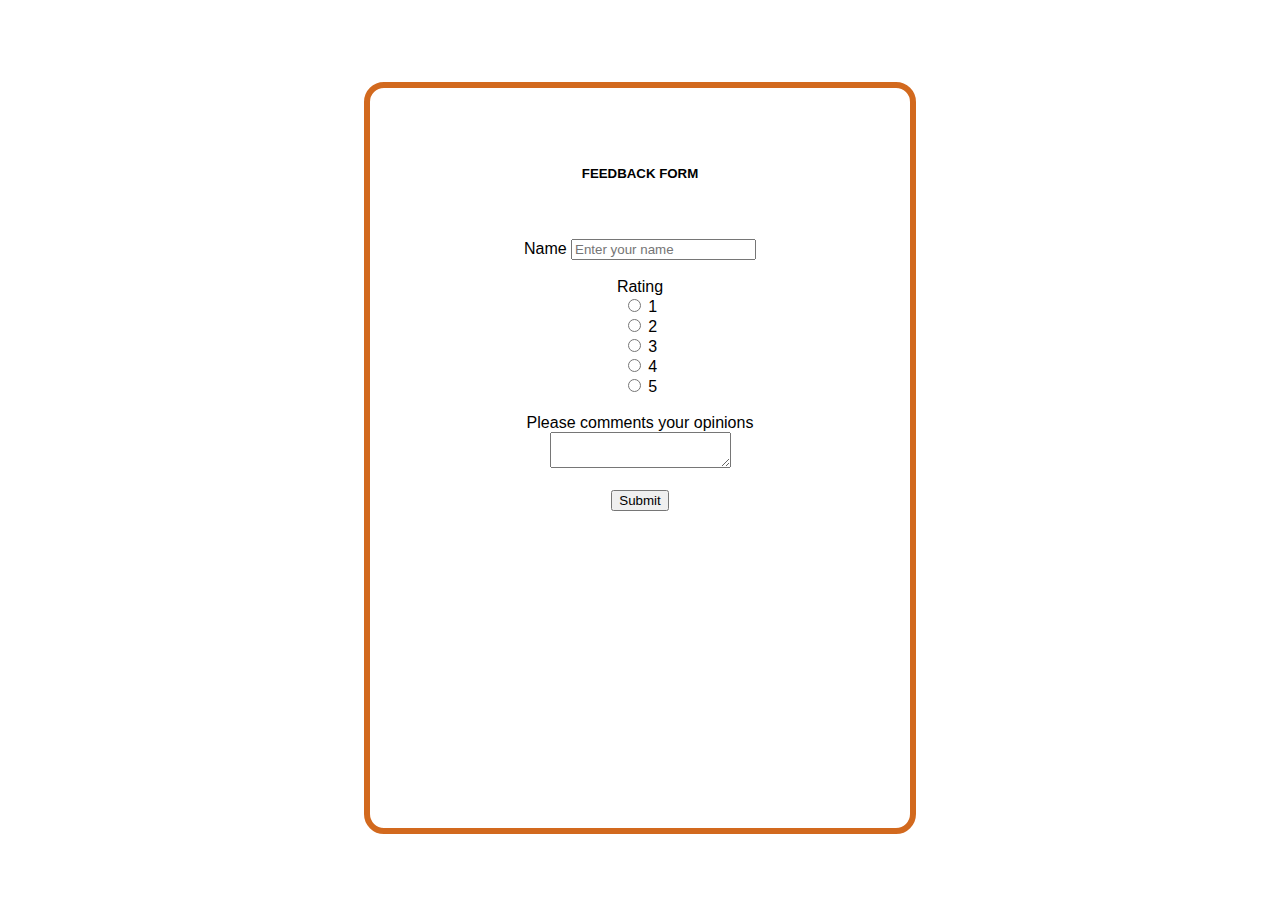
<file: index.html>
<!-- 4. Feedback / Survey Form
Name (optional)
Rating (1–5 stars or radio buttons)
Comments (text area)
Submit button
Purpose: Collect user feedback or opinions. -->


<!DOCTYPE html>
<html lang="en">
<head>
    <meta charset="UTF-8">
    <meta name="viewport" content="width=device-width, initial-scale=1.0">
    <title>Feedback Form</title>
</head>
<body>
    <form class="feedback">
        <br>
        <br>
        <h5><strong>FEEDBACK FORM</strong></h5>
        <br>
        <br>
    <label>Name</label>
    <input type="text" name="name" id="name" placeholder="Enter your name" required>
    <br>
    <br>
    <label>Rating</label>
    <br>
    <input type="radio" name="1" id="">
    <label for="1">1</label>
    <br>
    <input type="radio" name="2" id="">
    <label for="2">2</label>
    <br>
    <input type="radio" name="3" id="">
    <label for="3">3</label>
    <br>
    <input type="radio" name="4" id="">
    <label for="4">4</label>
    <br>
    <input type="radio" name="5" id="">
    <label for="5">5</label>
    <br>
    <br>
    <label>Please comments your opinions</label>
    <br>
    <textarea class="textarea"></textarea>
    <br>
    <br>
    <button type="submit" onclick="alert('your feedback recorded successfully! Thank you')">Submit</button>
    </form>
    <link rel="stylesheet" href="stylefeedback.css">
</body>
</html>
</file>
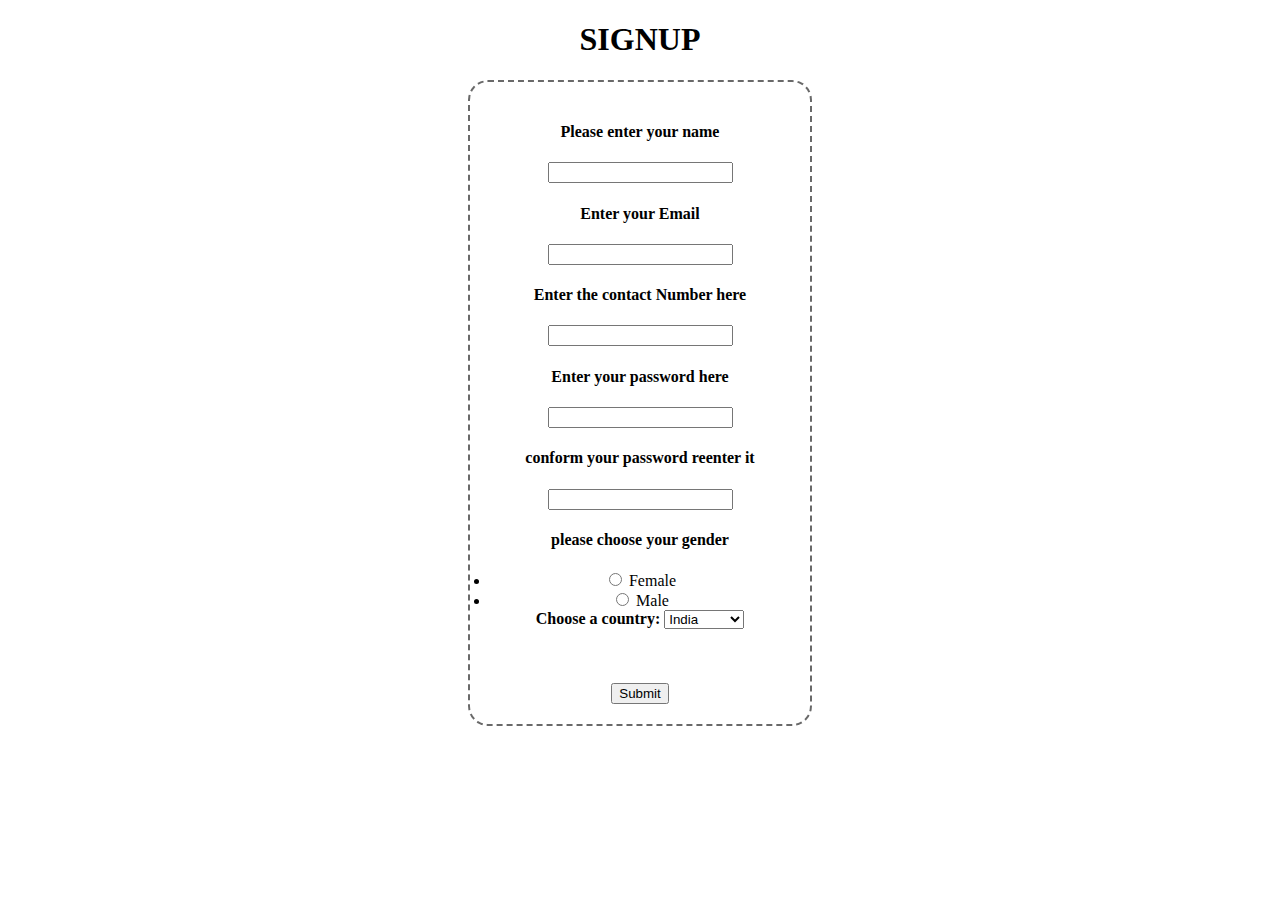
<file: common_form_used_in_websites/index.html>
<!-- sign up registration form -->
<!-- Full Name
Email / Phone
Password & Confirm Password
Gender (radio buttons)
Country (dropdown)
Submit button -->



<!DOCTYPE html>
<html lang="en">
<head>
    <meta charset="UTF-8">
    <meta name="viewport" content="width=device-width, initial-scale=1.0">
    <title>Signup Registration Form</title>
</head>
<body>

    <h1>SIGNUP</h1>
    <section class="form">
    <form>
        <h4>Please enter your name </h4>
        <input type="text">
        <h4>Enter your Email</h4>
        <input type="email" name="email" id="">
        <label for="email"></label>


        <h4>Enter the contact Number here</h4>
        <input type="text" name = "phonenumber">

        <h4>Enter your password here</h4>
        <input type="password" name="password" id="">

        <h4>conform your password reenter it</h4>
        <input type="password" name="conform password" id="">

        <h4>please choose your gender</h4>
        
              <li>
                 <input type="radio" name="female" id="">
                 <label for="female">Female</label>
              </li>
              <li>
                <input type="radio" name="male" id="">
                <label for="male">Male</label>
              </li>
        
       
        <label for="countries"><strong>Choose a country:</strong></label>
         <select id="countries" name="countries">
              <option value="india">India</option>
              <option value="pakistan">Pakistan</option>
              <option value="indonesia">Indonesia</option>
              <option value="iraq">Iraq</option>
              <option value="colombia">Colombia</option>
</select>
    <br>
    <br>
    <br>
    <br>
    <button type="submit">Submit</button>
    </form>
    </section>
    <link rel=stylesheet href="style.css">
</body>
</html>
</file>
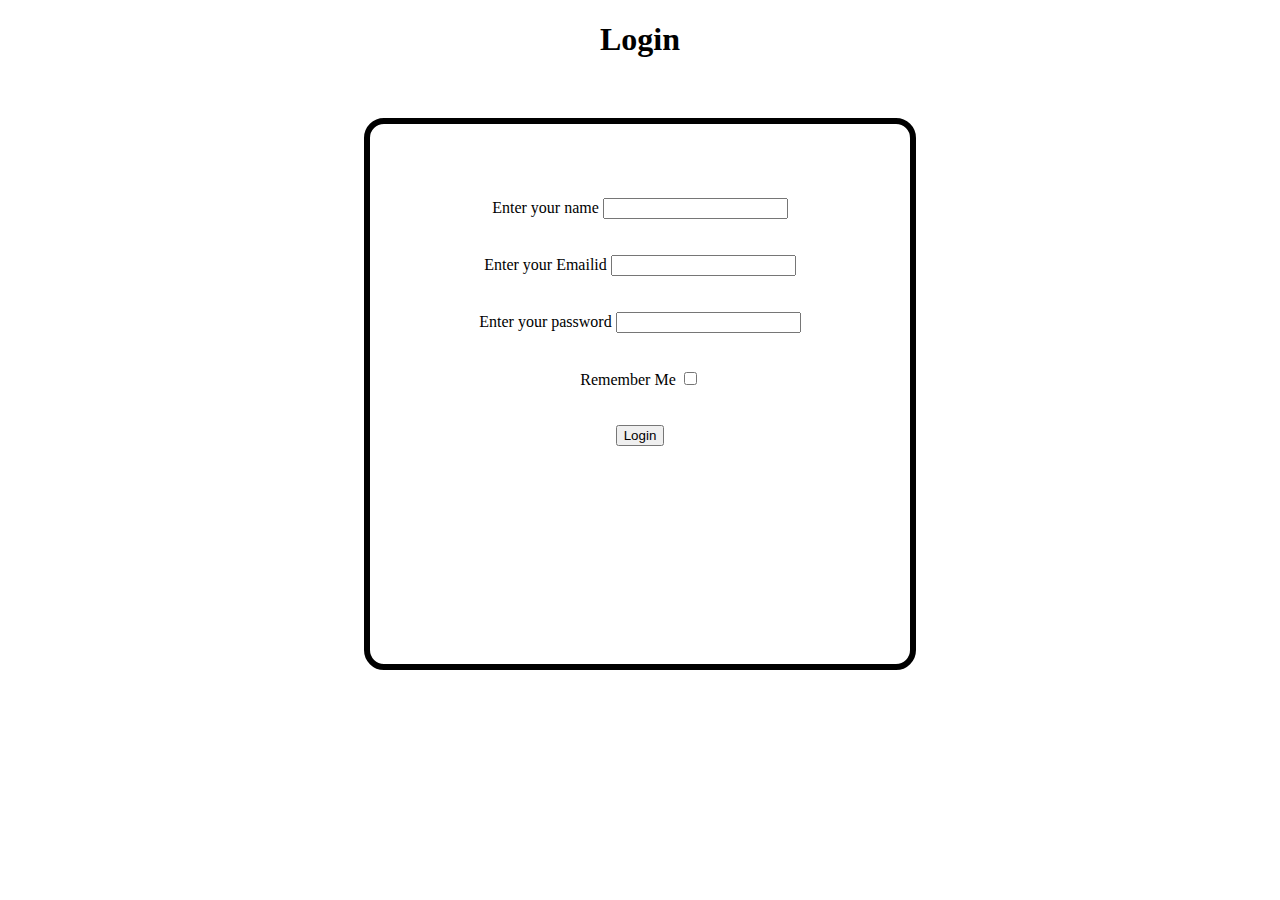
<file: Login form/index.html>
<!-- 2. Login Form
Username / Email
Password
Remember Me (checkbox)
Login button
Purpose: For user authentication. -->





<!DOCTYPE html>
<html lang="en">
<head>
    <meta charset="UTF-8">
    <meta name="viewport" content="width=device-width, initial-scale=1.0">
    <title>Login Form</title>
</head>
<body>
    <h1>Login</h1>
    <br>
    <form class="formlogin">
        <br>
        <br>
        <br>
        <label>Enter your name</label>
        <input type="text" name="Username" id="">
        <br>
        <br>
        <br>
        <label>Enter your Emailid</label>
        <input type="email" name="email" id="">
        <br>
        <br>
        <br>
        <label>Enter your password</label>
        <input type="password" name="password" id="">
        <br>
        <br>
        <br>
        <label>Remember Me</label>
        <input type="checkbox" name="remberme" id="">
        <br>
        <br>
        <br>
        <button type="submit" onclick="alert('Login successful')">Login</button>
        <script>
            <!-- function alert(event){
                alert("login successful"); 
            } -->
        </script>


    </form>
    <link rel="stylesheet" href="style.css">
</body>
</html>
</file>
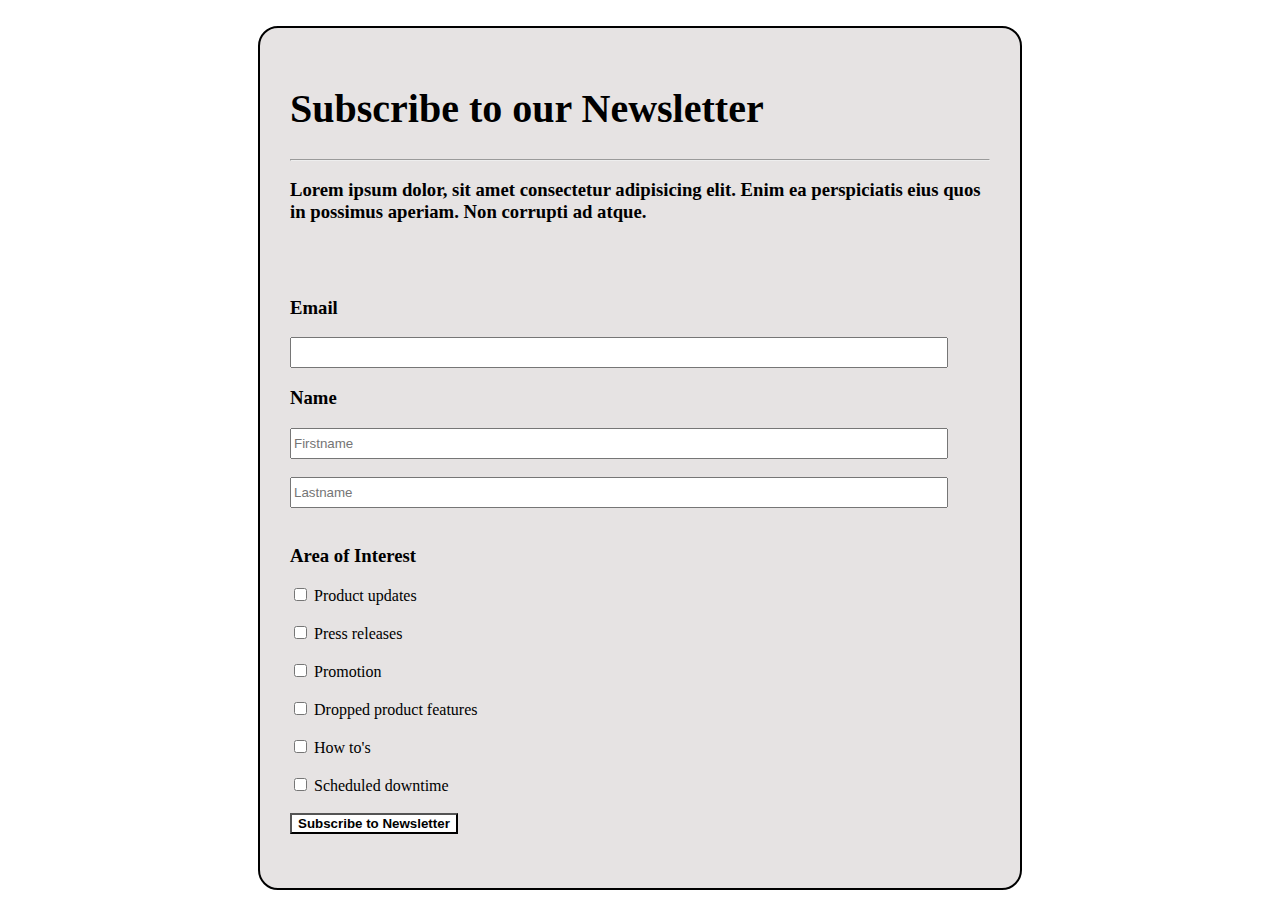
<file: Newsletter Subscription Form/index.html>
<!DOCTYPE html>
<html lang="en">
<head>
    <meta charset="UTF-8">
    <meta name="viewport" content="width=device-width, initial-scale=1.0">
    <title>News Letter Subscription Form</title>
</head>
<body >
    <form class="border">
       <h1>Subscribe to our Newsletter</h1>
       <hr>
       <h3>Lorem ipsum dolor, sit amet consectetur adipisicing elit. Enim ea perspiciatis eius quos in possimus aperiam. Non corrupti ad atque.</h5>
       <br>
       <br>
       <label for="email"></label>
       <h3>Email</h3>
       <input type="email" name="email" id="emailid">
       <label for="name"></label>
       <h3>Name</h3>
       <input type="text" name="Firstname" id="firstname" placeholder="Firstname">
       <br>
       <br>
       <input type="text" name="Lastname" id="lastname" placeholder="Lastname">
       <br>
       <br>
       <h3>Area of Interest</h3>
       <input type="checkbox" name="Product updates" id="checkbox">
       <label for="">Product updates</label>
       <br>
       <br>
       <input type="checkbox" name="Press releases" id="checkbox">
       <label for="">Press releases</label>
       <br>
       <br>
       <input type="checkbox" name="Promotion" id="checkbox">
       <label for="">Promotion</label>
       <br>
       <br>
       <input type="checkbox" name="Dropped product features" id="checkbox">
       <label for="">Dropped product features</label>
       <br>
       <br>
       <input type="checkbox" name="How to's" id="checkbox">
       <label for="">How to's</label>
       <br>
       <br>
       <input type="checkbox" name="Scheduled downtime" id="checkbox">
       <label for="">Scheduled downtime</label>
       <br>
       <br>
       <button type="submit"  onclick="alert('You succesfully subscribed')"><strong>Subscribe to Newsletter</strong></button>
    </form>
   <link rel="stylesheet" href="stylenews.css"> 
</body>

</html>
</file>
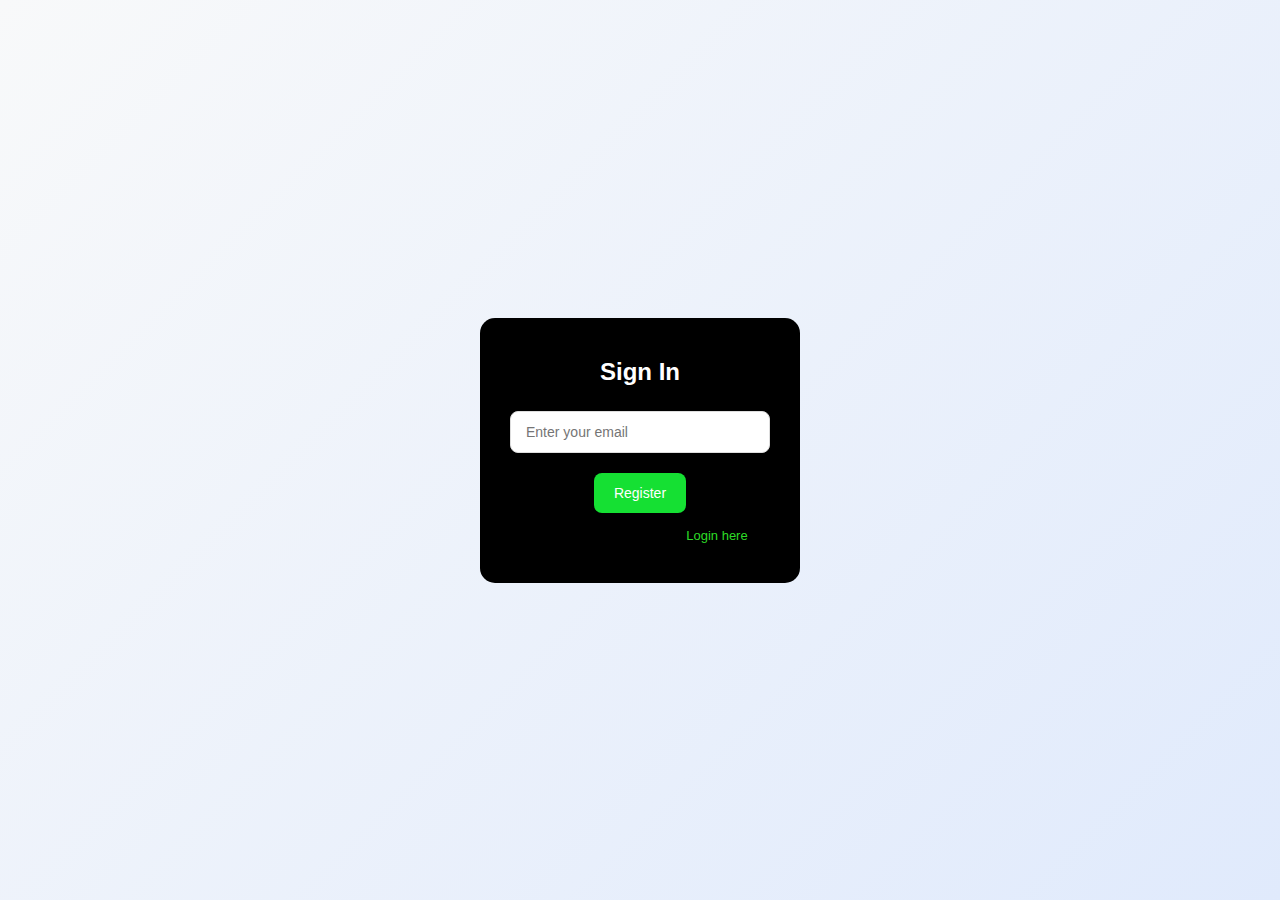
<file: ecommerce-chatbot/frontend/index.html>
<!DOCTYPE html>
<html lang="en">
<head>
  <meta charset="UTF-8" />
  <meta name="viewport" content="width=device-width, initial-scale=1.0"/>
  <title>E-commerce Chatbot</title>
  <link rel="stylesheet" href="style.css" />
</head>
<body>

  <div class="signin-section" id="signinSection">
  <h2>Sign In</h2>
  <input type="email" id="registerEmail" placeholder="Enter your email" required />
  <button onclick="registerUser()">Register</button>
  <p>Already have an account? <a href="#" onclick="toggleToLogin()">Login here</a></p>
</div>

<div class="login-section" id="loginSection" style="display: none;">
  <h2>Login</h2>
  <input type="email" id="emailInput" placeholder="Enter your email" required />
  <button onclick="loginUser()">Login</button>
  <p>Don't have an account? <a href="#" onclick="toggleToSignIn()">Sign up here</a></p>
</div>

  <!-- <div class="login-section" id="loginSection">
    <h2>Login</h2>
    <input type="email" id="emailInput" placeholder="Enter your email" required />
    <button onclick="loginUser()">Login</button>
  </div> -->
  
  <div class="chat-container" id="chatContainer" style="display: none;">
    <!-- <div class="chat-input">
  <input type="text" id="userInput" placeholder="Type your question..." />
  <button onclick="sendMessage()">Send</button>
  <button onclick="resetChat()" class="reset-btn">Reset</button>
   </div> -->

    <header class="chat-header">🛍️ E-Commerce Chatbot</header>
    <div class="chat-box" id="chatBox">
      <div class="bot-message">Hi! How can I help you today?</div>
    </div>
    <div class="chat-input">
      <input type="text" id="userInput" placeholder="Type your question..." />
      <button onclick="sendMessage()">Send</button>
      <button onclick="resetChat()" class="reset-btn">Reset</button>
      

    </div>
    <div>
    <input type="text" id="userInputh" placeholder="Check your history..." />
    <button onclick="showHistory()" class="history-btn">History</button>
    </div>
  </div>


  <script src="app.js">
    
  </script>
</body>
</html>
</file>
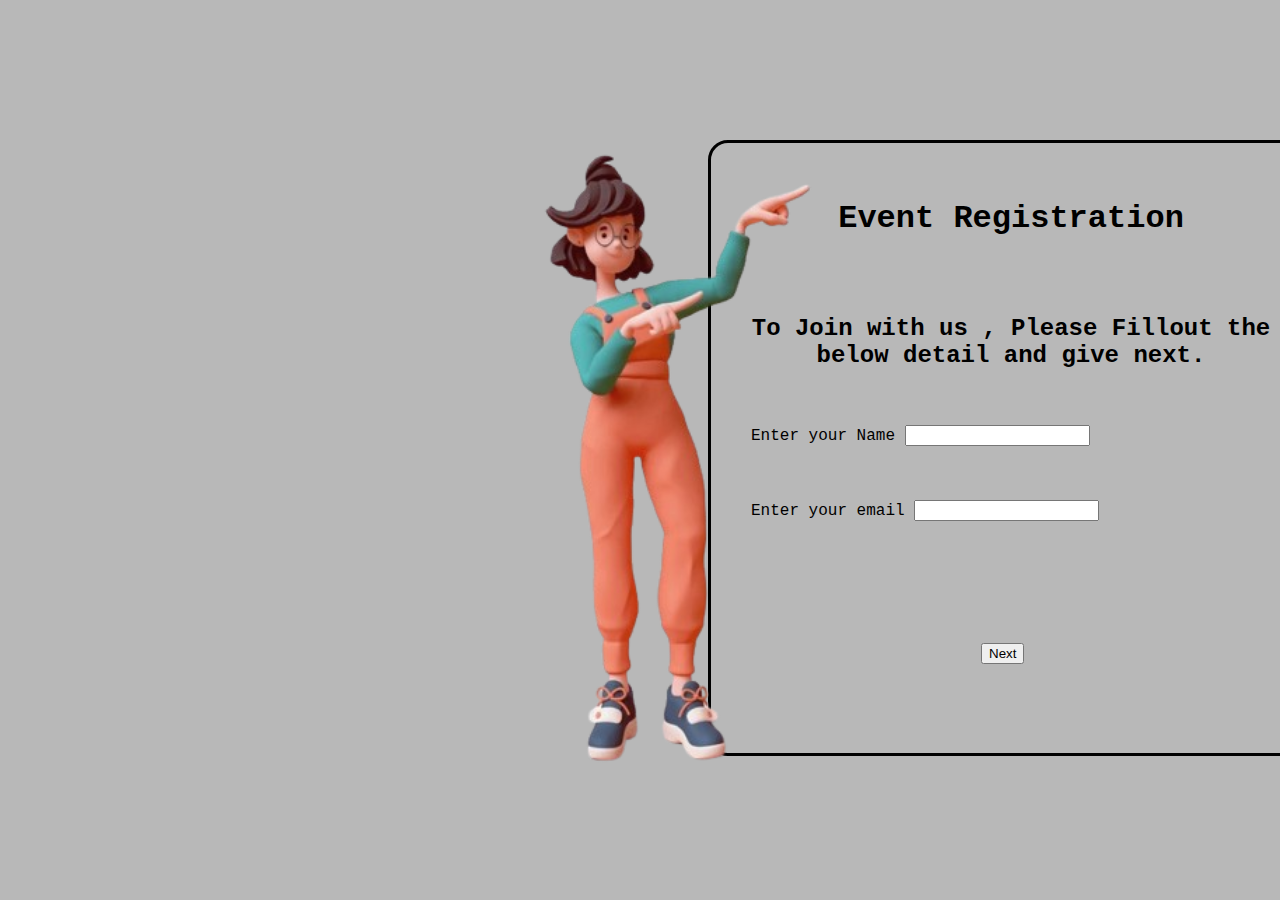
<file: Event Registration Form/indexevent1.html>
<!DOCTYPE html>
<html lang="en">
<head>
    <meta charset="UTF-8">
    <meta name="viewport" content="width=device-width, initial-scale=1.0">
    <title>Event Registration Form</title>
</head>
<body>
    <br>
    <br><br><br>
    <form class="eventform">
        <br>
        <br>
    <h1 class="head">Event Registration</h3>
        <br>
        <br>
    <h2 class="head">To Join with us , Please Fillout the below detail and give next.</h5>
        <br>
        <br>
        <label class="label" for="Enter your Name">Enter your Name</label>
        <input type="text" name="text" id="emailinput">
        <br>
        <br>
        <br>
        <br>
        <label class="label" for="Enter your email">Enter your email</label>
        <input type="email" name="email" id="emailinput">
        <br><br><br><br>
        <br>
        <a href="indexevent2.html">
        <button type="button" id="button" >Next</button>
        </a>
    <div class="eventimage">
    <img src="/Event Registration Form/event registrtion girl pic.png" alt="" >
    </div>
    </form>





    
    
    <link rel="stylesheet" href="styleevent.css">
</body>
</html>


<!-- onclick="alert('Next you redirect page event details! Please fillout the details.')" -->
</file>
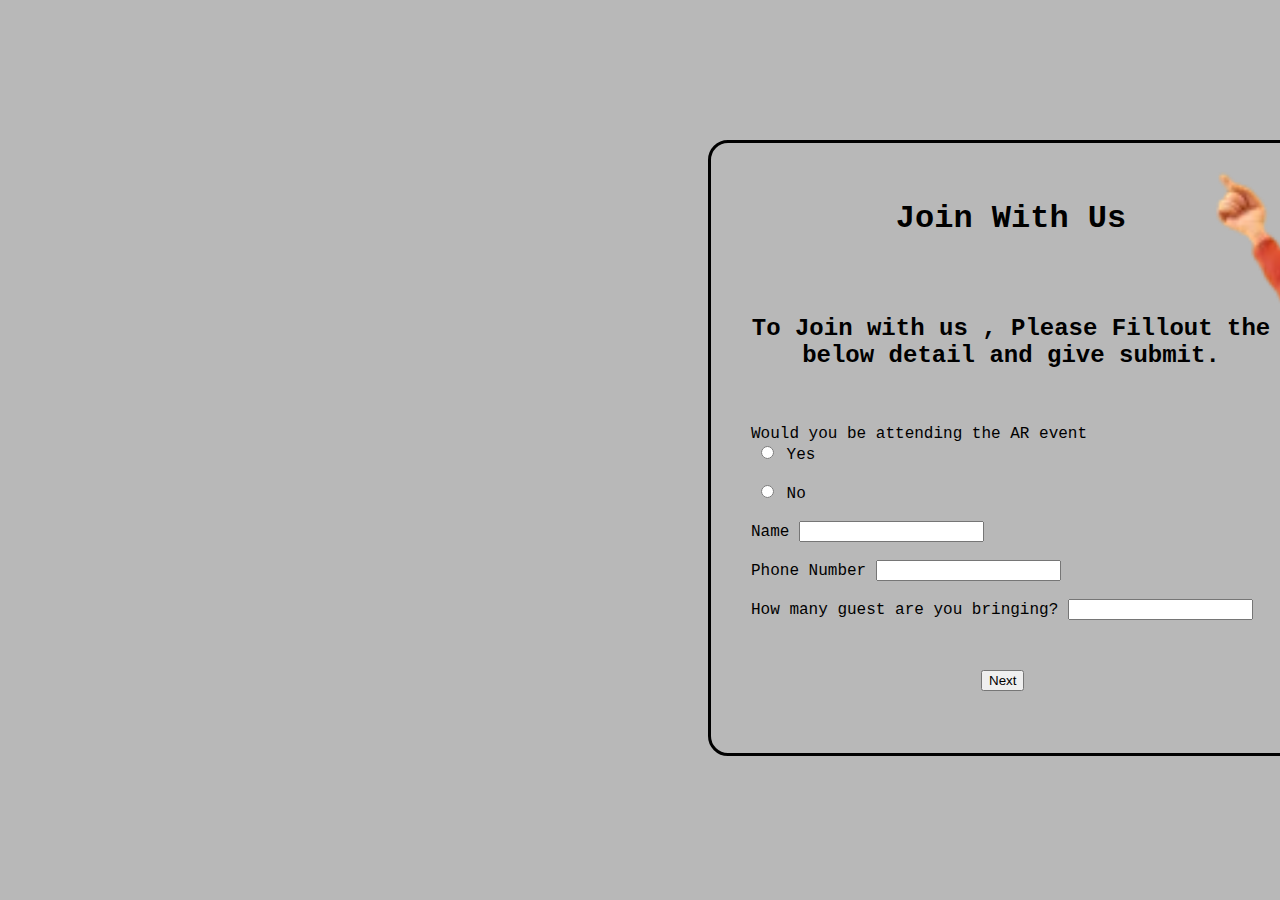
<file: Event Registration Form/indexevent2.html>
<!DOCTYPE html>
<html lang="en">
<head>
    <meta charset="UTF-8">
    <meta name="viewport" content="width=device-width, initial-scale=1.0">
    <title >Final Details for event</title>
</head>
<body>
     <br>
    <br><br><br>
    <form class="eventform">
        <br>
        <br>
    <h1 class="head">Join With Us</h1>
        <br>
        <br>
    <h2 class="head">To Join with us , Please Fillout the below detail and give submit.</h2>
        <br>
        <br>
        <label class="label" for="Would you be attending the AR event">Would you be attending the AR event</label>
        <br>
        <input type="radio" name="yes" class="radio">
        <label for="Yes">Yes</label>
        <br>
        <br>
        <input type="radio" name="no" class="radio">
        <label for="No">No</label>
        <br>
        <br>
        <label class="label" for="Enter your name">Name</label>
        <input type="text" name="text" id="emailinput">
        <br>
        <br>
        <label class="label" for="Phone Number">Phone Number</label>
        <input type="number" name="number" id="emailinput">
        <br>
        <br>
        <label class="label" for="guest">How many guest are you bringing?</label>
        <input type="number" name="guest" id="emailinput">
        <br>
        <button value="submit" id="button" onclick="alert('Thank You!You have succesfully registered for the Event.')">Next</button>
    <!-- <div class="eventimage">
    
    </div> -->
     <img src="/Event Registration Form/event registration girl pic2.png" alt="" id="imagegirl2">
    </form>
   

  <link rel="stylesheet" href="styleevent.css">
</body>
</html>
</file>
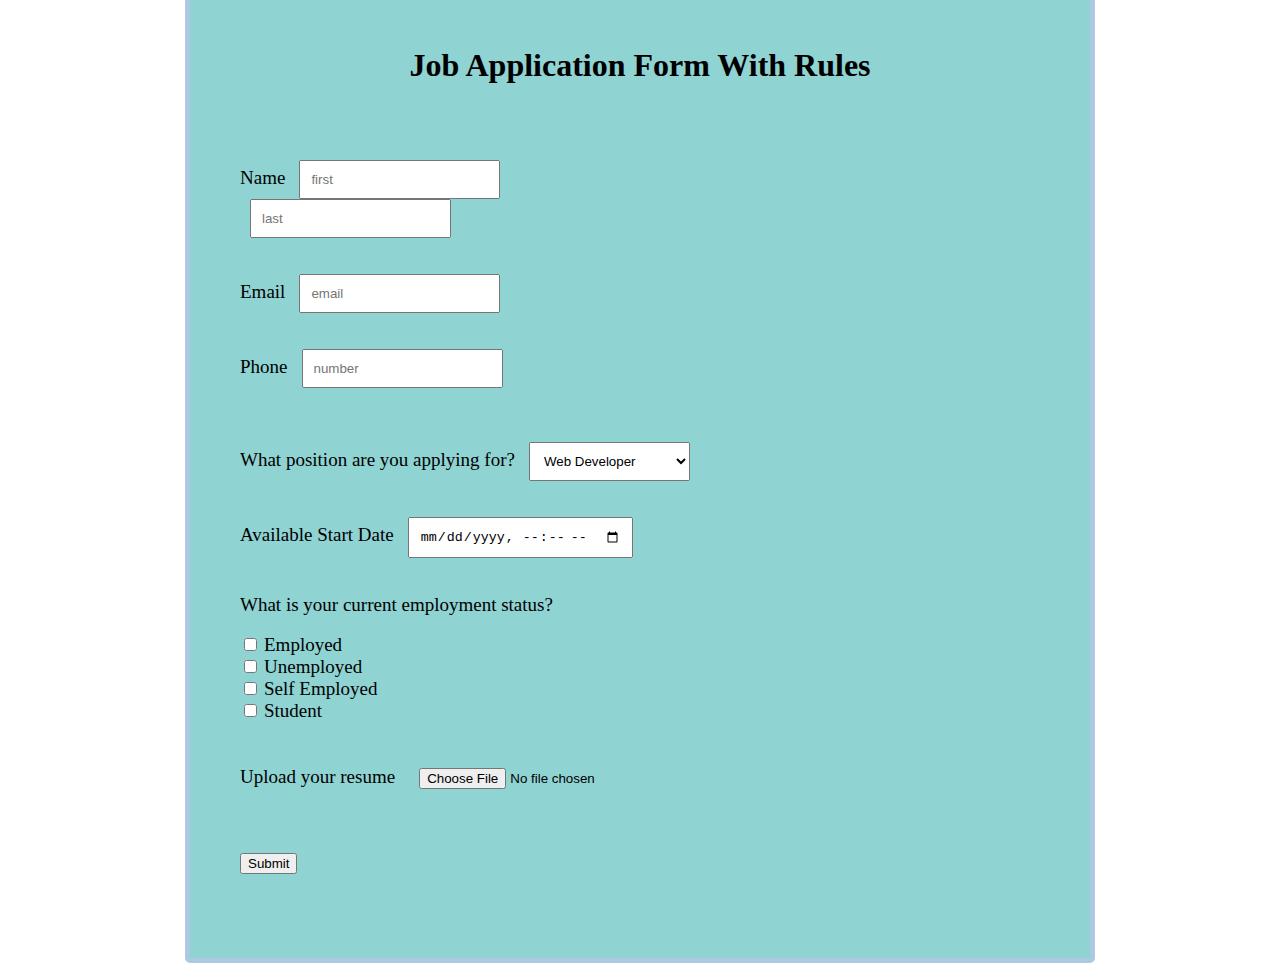
<file: Job Application Form/indexjob.html>
<!DOCTYPE html>
<html lang="en">
<head>
    <meta charset="UTF-8">
    <meta name="viewport" content="width=device-width, initial-scale=1.0">
    <title>Job Application Form</title>
</head>
<body>
    <form class="jobform">
        <br>
         <h1>Job Application Form With Rules</h1>
         <br>
         <br>
         <br>
         <label class="text1">Name</label>
         <input type="text" name="name" id="name" placeholder="first">
         <input type="text" name="name" id="name" placeholder="last">
         <br>
         <br>
         <br>
         <label class="text1">Email</label>
         <input type="email" name="email" id="name" placeholder="email">
         <br>
         <br>
         <br>
         <label class="text1">Phone</label>
         <input type="number" name="number" id="name" placeholder="number">
         <br>
         <br>
         <br>
         <br>
         <label class="text1">What position are you applying for?</label>
         <select id="name">
            <option value="web developer">Web Developer</option>
            <option value="Web designer">Web designer</option>
            <option value="Python developer">Python developer</option>
            <option value="Java developer">Java developer</option>
            <option value="Full stack developer">Full stack developer</option>
         </select>
         <br>
         <br>
         <br>
         <label class="text1">Available Start Date</label>
         <input type="datetime-local" name="startdate" id="name">
         <br>
         <br>
         <br>
         <label class="text1">What is your current employment status?</label>
         <br>
         <br>
         <input type="checkbox" name="" id="">
          <label class="text1">Employed</label>
         <br>
         <input type="checkbox" name="" id="">
         <label class="text1">Unemployed</label>
         <br>
         <input type="checkbox" name="" id="">
         <label class="text1">Self Employed</label>
         <br>
         <input type="checkbox" name="" id="">
           <label class="text1">Student</label>
         <br>
         <br>
         <br>
         <label class="text1">Upload your resume</label>
         <input type="file" name="file" id="name">
<br>
<br><br>
<br>
<button type="submit" class="submit">Submit</button>
    </form>


    <link rel="stylesheet" href="stylejob.css">
</body>
</html>
</file>
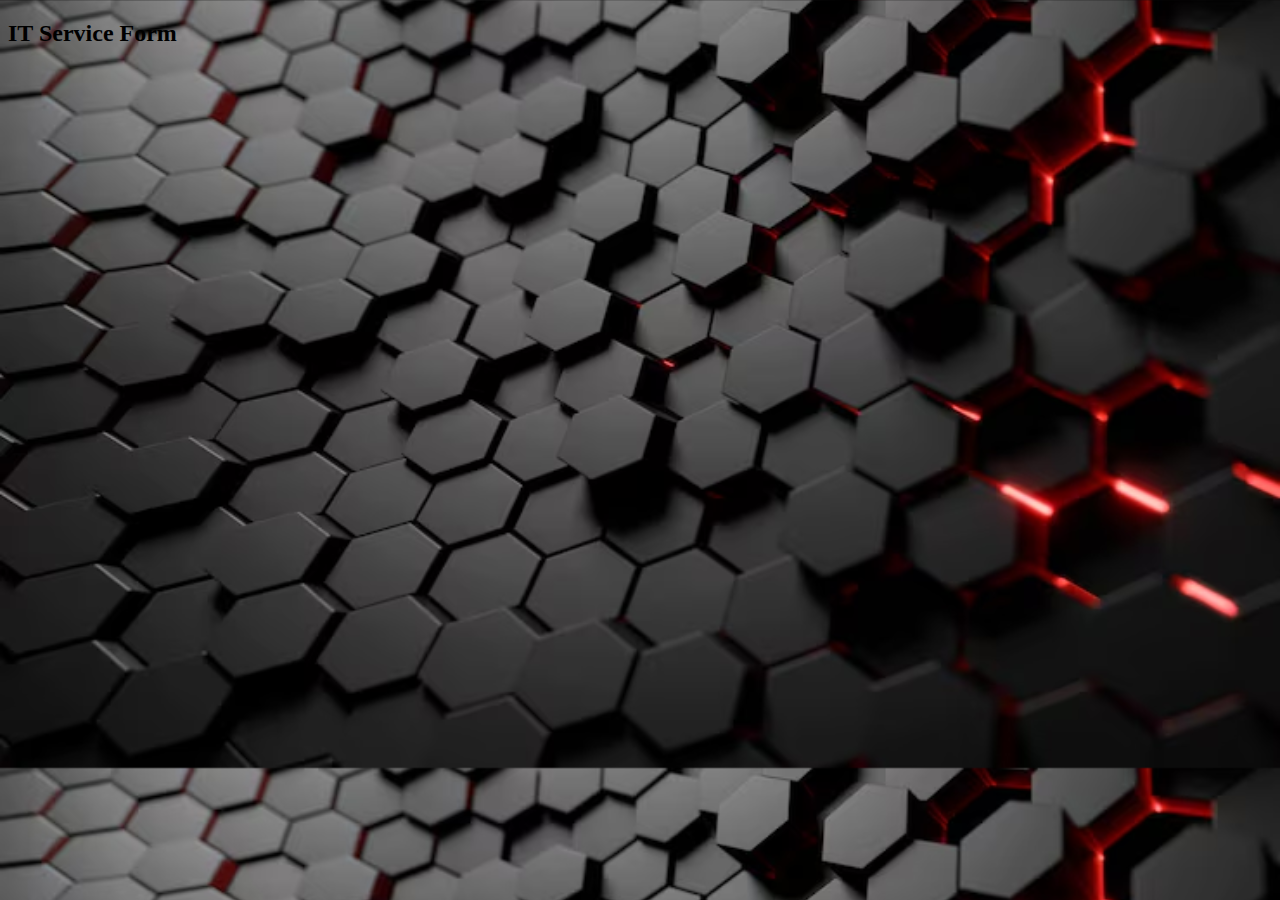
<file: support ticket Form/indexsupport.html>
<!DOCTYPE html>
<html lang="en">
<head>
    <meta charset="UTF-8">
    <meta name="viewport" content="width=device-width, initial-scale=1.0">
    <title>Support Form</title>
</head>
<body>
    <form action="">
        <h2>IT Service Form</h2>
    </form>
    <link rel="stylesheet" href="stylesupport.css">
</body>
</html>
</file>
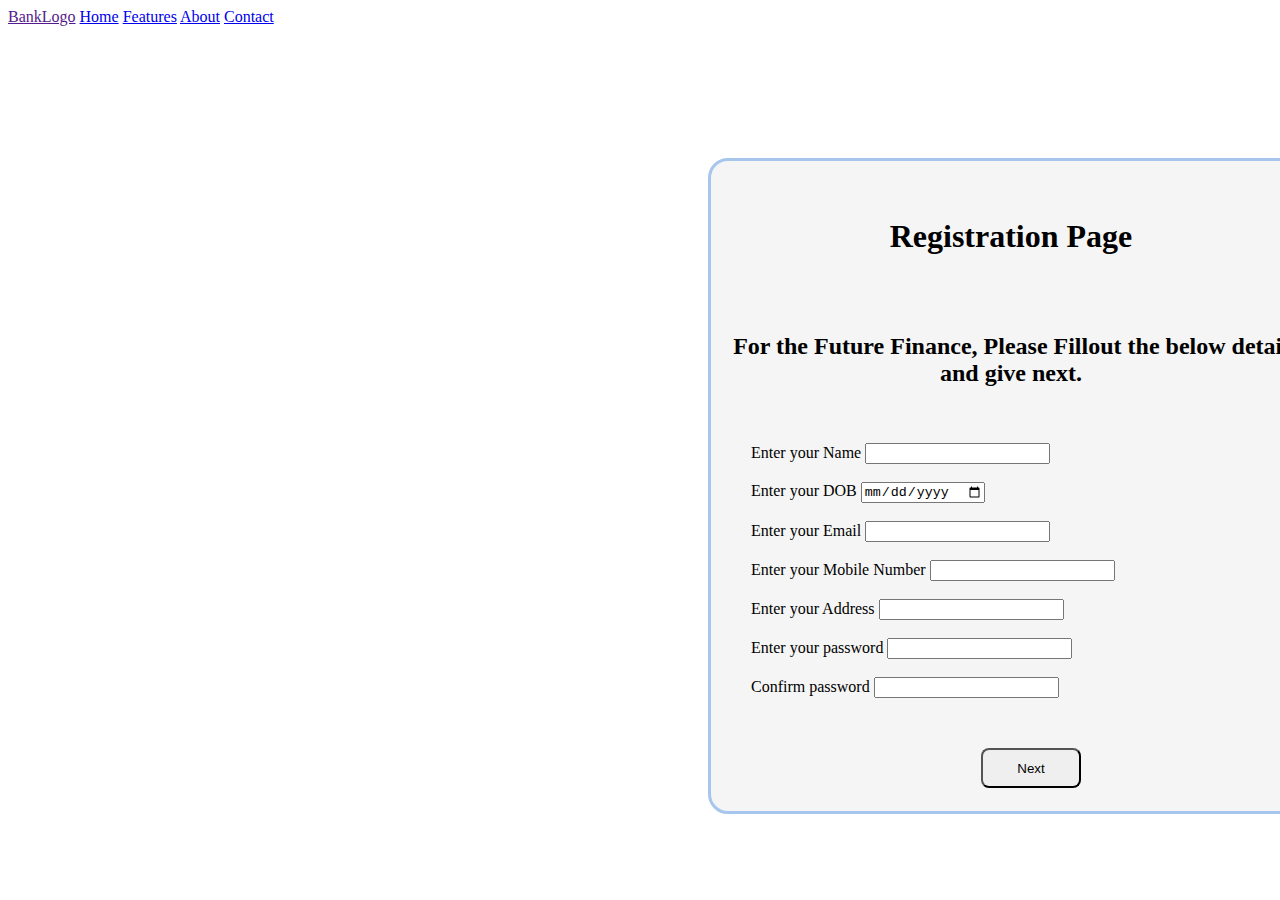
<file: Frontend Bank/User/signup.html>
<!DOCTYPE html>
<html lang="en">
<head>
    <meta charset="UTF-8">
    <meta name="viewport" content="width=device-width, initial-scale=1.0">
    <title>Document</title>
</head>
<body>
     <nav class="nav">
        <div>
            <a href="" id="logo">BankLogo</a>
            <a href="indexpage.html">Home</a>
            <a href="Features">Features</a>
            <a href="AboutUs">About</a>
            <a href="Contact">Contact</a>
        </div>
    </nav>
    <div class="signup">
         <br>
    <br><br><br>
    <form class="eventform">
        <br>
        <br>
    <h1 class="head">Registration Page</h3>
        <br>
        <br>
    <h2 class="head">For the Future Finance, Please Fillout the below detail and give next.</h5>
        <br>
        <br>
        <label class="label" for="Enter your Name">Enter your Name</label>
        <input type="text" name="text" id="emailinput">
        <br>
        <br>
        <label class="label" for="Enter your DOB">Enter your DOB</label>
        <input type="date" name="text" id="emailinput">
        <br>
        <br>
        <label class="label" for="Enter your email">Enter your Email</label>
        <input type="email" name="text" id="emailinput">
        <br>
        <br>
        <label class="label" for="Enter your Phonenumber">Enter your Mobile Number</label>
        <input type="text" name="text" id="emailinput">
        <br>
        <br>
        <label class="label" for="Enter your address">Enter your Address</label>
        <input type="textarea" name="text" id="emailinput">
        <br>
        <br>
        <label class="label" for="Enter your password">Enter your password</label>
        <input type="password" name="email" id="emailinput">
        <br><br>
        <label class="label" for="Enter your conform password">Confirm password</label>
        <input type="password" name="email" id="emailinput">
        <a href="indexevent2.html">
        <button type="button" id="button" >Next</button>
        </a>
    
    </form>

    </div>
    <link rel="stylesheet" href="index.css">
</body>
</html>
</file>
<file: stylefeedback.css>
body{
  display: flex;
  justify-content: center;
  align-items: center;
  height: 100vh;
  font-family: Arial, sans-serif;
}




.feedback{
    border: 6px;
    border-radius: 20px;
    border-color: chocolate;
    border-style: solid;
    text-align: center;
    width: 500px;
    height: 700px;
    padding: 20px;
    margin: 20px;
}

.textarea{
    width: 300;
    height: 300;
}
</file>
<file: common_form_used_in_websites/style.css>
h1{
    text-align: center;
    text-decoration: double;
}

.form {
    text-align: center;
    border: 2px dashed dimgray;  /* width style color */
    border-radius: 20px;         /* rounded corners */
    padding: 20px;               /* space inside the border */
    width: 300px;                /* set a width for the box */
    margin: 20px auto;           /* center the form horizontally */
}
</file>
<file: Login form/style.css>
h1{
    text-align: center;
}


.formlogin{
    text-align: center;
    border: 6px;
    border-radius: 20px;
    border-style:solid;
    border-color: rgb(0, 0, 0);
    width: 500px;
    height: 500px;
    padding: 20px;
    margin: 20px auto;
}
</file>
<file: Newsletter Subscription Form/stylenews.css>
body{
    
    display: flex;
    justify-content: center;   /* Horizontal center */
    align-items: center;
    height: 100vh;
}



.border{
    background-color: rgb(230, 227, 227);
    border: 2px;
    border-radius: 20px;
    border-style: solid;
    border-color: rgb(0, 0, 0);
    width: 700px;
    height: 800px;
    margin: 20px;
    padding: 30px;
}

h1{
    font-size: 40px;
}

#emailid{
    width: 650px;
    height: 25px;
}


#firstname{
    width: 650px;
    height: 25px;
}

#lastname{
    width: 650px;
    height: 25px;
}

button{
    background-color:  #ffffff;
    
}
</file>
<file: ecommerce-chatbot/frontend/style.css>
* {
  margin: 0;
  padding: 0;
  box-sizing: border-box;
}

body {
  font-family: 'Segoe UI', sans-serif;
  background-color: #f9f9f9;
  display: flex;
  justify-content: center;
  align-items: center;
  height: 100vh;
}

.chat-container {
  width: 90%;
  max-width: 400px;
  background-color: #fff;
  border-radius: 10px;
  box-shadow: 0 8px 16px rgba(0,0,0,0.1);
  display: flex;
  flex-direction: column;
  overflow: hidden;
}

.chat-header {
  background-color: #4caf50;
  color: white;
  padding: 15px;
  font-size: 18px;
  text-align: center;
}

.chat-box {
  flex: 1;
  padding: 15px;
  overflow-y: auto;
  height: 400px;
}

.chat-input {
  display: flex;
  border-top: 1px solid #ccc;
}

.chat-input input {
  flex: 1;
  padding: 12px;
  border: none;
  font-size: 16px;
}

.chat-input button {
  background-color: #4caf50;
  color: white;
  border: none;
  padding: 0 20px;
  cursor: pointer;
}

.bot-message, .user-message {
  margin-bottom: 10px;
  padding: 10px;
  border-radius: 8px;
  max-width: 80%;
}

.bot-message {
  background-color: #e0f2f1;
  align-self: flex-start;
}

.user-message {
  background-color: #c8e6c9;
  align-self: flex-end;
  text-align: right;
}

/* Responsive */
@media (max-width: 500px) {
  .chat-box {
    height: 300px;
  }
}


.timestamp {
  display: block;
  font-size: 10px;
  color: #777;
  margin-top: 4px;
  text-align: right;
}


.chat-box {
  flex: 1;
  padding: 15px;
  overflow-y: auto;
  max-height: 400px;
  display: flex;
  flex-direction: column;
}

/* Add smooth scrolling (optional) */
.chat-box::-webkit-scrollbar {
  width: 6px;
}

.chat-box::-webkit-scrollbar-thumb {
  background-color: #ccc;
  border-radius: 5px;
}

.chat-box::-webkit-scrollbar-track {
  background-color: #f1f1f1;
}

.chat-container {
  width: 90%;
  max-width: 400px;
  height: 600px; /* Fixed height for better control */
  background-color: #fff;
  border-radius: 10px;
  box-shadow: 0 8px 16px rgba(20, 184, 47, 0.1);
  display: flex;
  flex-direction: column;
  overflow: hidden;
}


.reset-btn {
  background-color: #f44336; /* Red */
  color: white;
  border: none;
  padding: 0 20px;
  cursor: pointer;
  padding: auto;
  margin-left: 10px;
  margin-right: 20px;
}



.login-section {
  width: 90%;
  max-width: 400px;
  background-color: #fff;
  border-radius: 10px;
  box-shadow: 0 8px 16px rgba(0, 0, 0, 0.1);
  padding: 20px;
  text-align: center;
}

.login-section input {
  width: 80%;
  padding: 10px;
  margin-bottom: 10px;
  font-size: 16px;
}

.login-section button {
  padding: 10px 20px;
  background-color: #4caf50;
  color: white;
  border: none;
  cursor: pointer;
}


  body {
    font-family: 'Poppins', sans-serif;
    background: linear-gradient(135deg, #f8f9fa, #e0eafc);
    display: flex;
    justify-content: center;
    align-items: center;
    height: 100vh;
  }

  .signin-section, .login-section {
    background: rgb(0, 0, 0);
    padding: 40px 30px;
    border-radius: 15px;
    box-shadow: chartreuse;
    width: 320px;
    text-align: center;
    transition: all 0.3s ease;
  }

  h2 {
    margin-bottom: 25px;
    color: #ffffff;
  }

  input[type="email"] {
    width: 100%;
    padding: 12px 15px;
    margin-bottom: 20px;
    border: 1px solid #ddd;
    border-radius: 8px;
    font-size: 14px;
    transition: 0.2s;
  }

  input[type="email"]:focus {
    border-color: #19e041;
    outline: none;
  }

  button {
    background-color: #15e033;
    color: white;
    border: none;
    padding: 12px 20px;
    border-radius: 8px;
    font-size: 14px;
    cursor: pointer;
    transition: background-color 0.2s;
  }

  button:hover {
    background-color: #ffffff;
    color: #19e041;
  }

  p {
    margin-top: 15px;
    font-size: 13px;
  }

  a {
    color: #2ddc27;
    text-decoration: none;
    font-weight: 500;
  }

  a:hover {
    text-decoration: underline;
  }


  .history-btn {
  padding: 10px 20px;
  background-color: #4caf50;
  color: white;
  border: none;
  cursor: pointer;
  margin-top: 20px;
  margin-left: 80px;
}

#userInputh{
  padding: 10px 20px;
  margin-left: 10px;
}
</file>
<file: Event Registration Form/styleevent.css>
body{
    background-color: rgb(184, 184, 184);
    font-family:'Courier New', Courier, monospace;
}

.eventimage img {
  position: absolute;
  left: 300px; 
  top: 50%;
  transform: translateY(-50%);
  max-width: 1000px;
  height: 700px;
}


.head{
    align-content: center;
    text-align: center;
    justify-content: center;
   
}

.eventform{
    width: 600px;
    height: 610px;
    border-style: solid;
    border-color: black;
    align-items: center;
    margin: auto;
    margin-top: 60px;
    margin-left: 700px;
    border-radius: 20px;
   
    transition: border 0.5s ease, box-shadow 0.5s ease;

}

.eventform:hover {
    border: 2px solid #ef6114; /* Change border color on hover */
    box-shadow: 0 0 25px #ff7300f1; 
}


.label{
    padding-left: 40px;
    
}

.emailinput{
    align-content: center;
    text-align: center;
    justify-content: center;
}

#button{
    align-content: center;
    text-align: center;
    justify-content: center;
   
    margin: 50px;
    margin-left: 270px;
}

#imagegirl2{
   padding-left: 10px;
   margin-right: 900px;
  max-width: 1000px;
  height: 700px;
  position: absolute;
  top: 10%;
  
}




.radio{
    margin-left: 50px;
}
</file>
<file: Job Application Form/stylejob.css>
body{
    justify-content: center;
    align-items: center;
    display: flex;
    height: 100vh;
}

.jobform{
    border: 5px;
    border-radius: 5px;
    width: 800px;
    height: 900px;
    border-style: solid;
    border-color: rgb(173, 201, 226);
    margin: 50px;
    padding: 50px;
    background-color: rgb(143, 211, 210);
    
}
h1{
    text-align: center;
}

#name{
    padding: 10px;
    margin-right: 170px;
    margin-left: 10px;
}

.text1{
    font-size: 19px;
}

.submit{
   align-items: center;
   justify-content: center;
   text-align: center;
}
</file>
<file: support ticket Form/stylesupport.css>
body{
    background-image: url("backgroudimg.avif"); 
    background-size: cover;  

}
</file>
<file: Frontend Bank/User/index.css>
.poppins-thin {
  font-family: "Poppins", sans-serif;
  font-weight: 100;
  font-style: normal;
}

.poppins-extralight {
  font-family: "Poppins", sans-serif;
  font-weight: 200;
  font-style: normal;
}

.poppins-light {
  font-family: "Poppins", sans-serif;
  font-weight: 300;
  font-style: normal;
}

.poppins-regular {
  font-family: "Poppins", sans-serif;
  font-weight: 400;
  font-style: normal;
}

.poppins-medium {
  font-family: "Poppins", sans-serif;
  font-weight: 500;
  font-style: normal;
}

.poppins-semibold {
  font-family: "Poppins", sans-serif;
  font-weight: 600;
  font-style: normal;
}

.poppins-bold {
  font-family: "Poppins", sans-serif;
  font-weight: 700;
  font-style: normal;
}

.poppins-extrabold {
  font-family: "Poppins", sans-serif;
  font-weight: 800;
  font-style: normal;
}

.poppins-black {
  font-family: "Poppins", sans-serif;
  font-weight: 900;
  font-style: normal;
}

.poppins-thin-italic {
  font-family: "Poppins", sans-serif;
  font-weight: 100;
  font-style: italic;
}

.poppins-extralight-italic {
  font-family: "Poppins", sans-serif;
  font-weight: 200;
  font-style: italic;
}

.poppins-light-italic {
  font-family: "Poppins", sans-serif;
  font-weight: 300;
  font-style: italic;
}

.poppins-regular-italic {
  font-family: "Poppins", sans-serif;
  font-weight: 400;
  font-style: italic;
}

.poppins-medium-italic {
  font-family: "Poppins", sans-serif;
  font-weight: 500;
  font-style: italic;
}

.poppins-semibold-italic {
  font-family: "Poppins", sans-serif;
  font-weight: 600;
  font-style: italic;
}

.poppins-bold-italic {
  font-family: "Poppins", sans-serif;
  font-weight: 700;
  font-style: italic;
}

.poppins-extrabold-italic {
  font-family: "Poppins", sans-serif;
  font-weight: 800;
  font-style: italic;
}

.poppins-black-italic {
  font-family: "Poppins", sans-serif;
  font-weight: 900;
  font-style: italic;
}


body{
   background-color: #ffffff;
  


    background-size: cover;
}



.nav1 {
  font-size: 25px;          
  padding: 15px 20px;        
  background-color: #141414;   
}

.nav1 div {
  display: flex;              
  justify-content: flex-end;  
  gap: 30px;                 
}

.nav1 a {
  text-decoration: none;     
  color: rgb(252, 252, 252);         
  font-weight: 500;
  transition: color 0.3s ease; 
}

.nav1 a:hover {
 color: #ffffff;
}



.nav2 {
  font-size: 25px;          
  padding: 8px 20px;        
  background-color: #9a9a9a;   
}

.nav2 div {
  display: flex;              
  justify-content: flex-end;  
  gap: 30px;                 
}

.nav2 a {
  text-decoration: none;     
  color: rgb(252, 252, 252);         
  font-weight: 500;
  transition: color 0.3s ease; 
}

.nav2 a:hover {
 color: #070707;
}


.nav1 #logo{
    margin-right: 1600px;
}

/* .mainborder{
    width: 1750px;  
    height: 700px;           
  padding: 20px;
  margin: 50px;
  border-radius: 5px;
  border: 2px solid transparent;
/* background: linear-gradient(#000000, #434343) padding-box, 
              linear-gradient(to right, #ff0000, #00ff00, #0000ff) border-box; */

    


/* .mainborder p{
    text-align: center;
    margin-top: 150px;
    font-weight: 900;
    font-style: bold;
    font-size: 50px;
}


.mainborder p{
   
    margin-top: 100px;
    font-weight: 900;
    font-size: x-large;
    font-style: italic;
} */ 

.button{
    margin-top: 100px;
    margin-left: 700px;
   
    padding: 15px 30px 15px 30px;
    border-radius: 7px;
    background-color: #003B5C;
}

.button:hover{
    background-color: white;
}


.button1{
    margin-top: 100px;
    margin-left: 200px;
   
    padding: 15px 30px 15px 30px;
    border-radius: 7px;
    background-color: #003B5C;
}

.button1:hover{
    background-color: white;
}






.eventimage img {
  position: absolute;
  left: 300px; 
  top: 50%;
  transform: translateY(-50%);
  max-width: 1000px;
  height: 700px;
}

.head{
    align-content: center;
    text-align: center;
    justify-content: center;
   
}

.eventform{
    width: 600px;
    height: 650px;
    border-style: solid;
    border-color:  #A7C6ED;
    align-items: center;
    margin: auto;
    margin-top: 60px;
    margin-left: 700px;
    border-radius: 20px;
    background-color: whitesmoke;
    transition: border 0.5s ease, box-shadow 0.5s ease;

}


.eventform:hover {
    border: 2px solid  #A7C6ED; 
    box-shadow: 0 0 25px   #A7C6ED; 
    /* background-color: rgb(255, 146, 38); */
 }

.label{
    padding-left: 40px;
    
}

.emailinput{
    align-content: center;
    text-align: center;
    justify-content: center;
}

#button{
    align-content: center;
    text-align: center;
    justify-content: center;
    border-radius: 8px;
    height: 40px;
    width: 100px;
    margin: 50px;
    margin-left: 270px;
    align-items: center;
}

#button:hover{
    background-color:   #000000 ;
    border-color: #ffffff;
}

#imagegirl2{
   padding-left: 10px;
   margin-right: 900px;
  max-width: 1000px;
  height: 700px;
  position: absolute;
  top: 10%;
  
}

.radio{
    margin-left: 50px;
} 




.scroll-content {
  display: flex;
  gap: 20px; /* space between images */
  
}

.scroll-content img {
  width: 1000px;   /* set image size */
  height: 600px;
  border-radius: 10px; /* optional */
}
</file>
